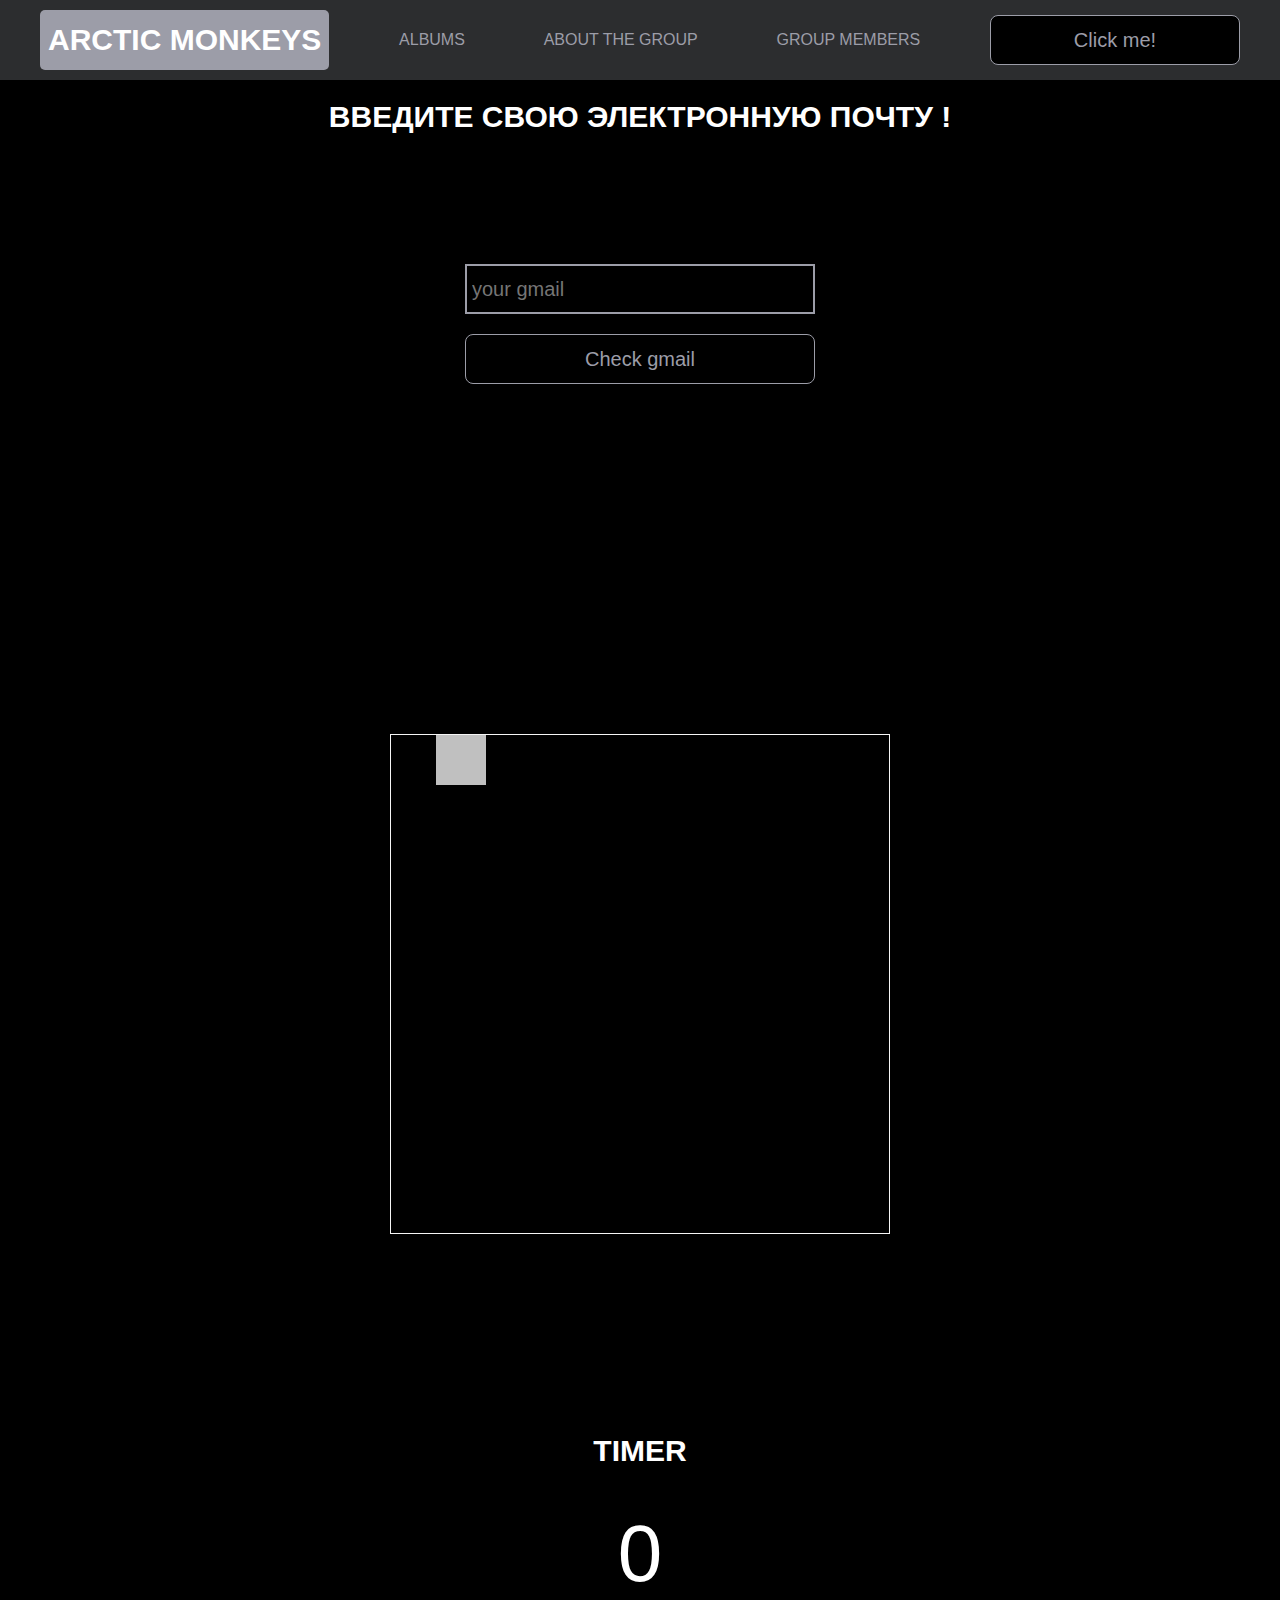
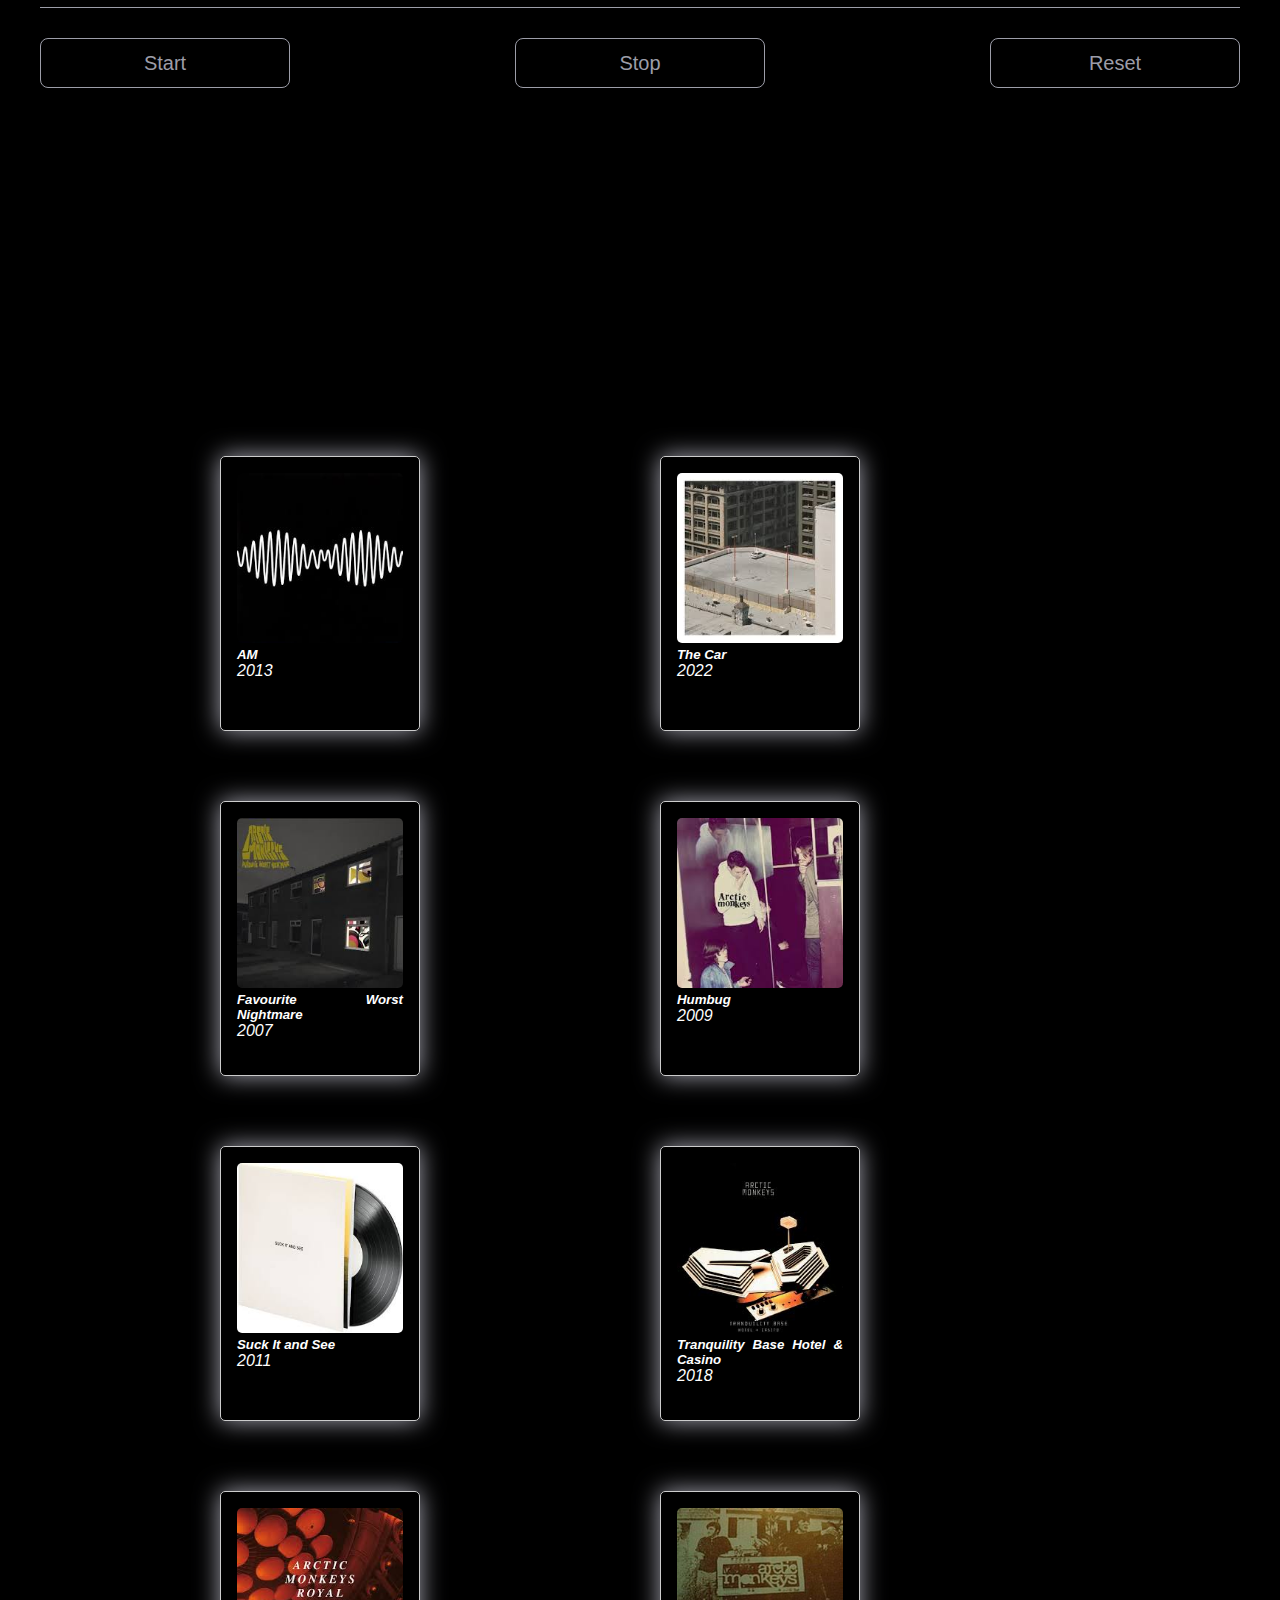
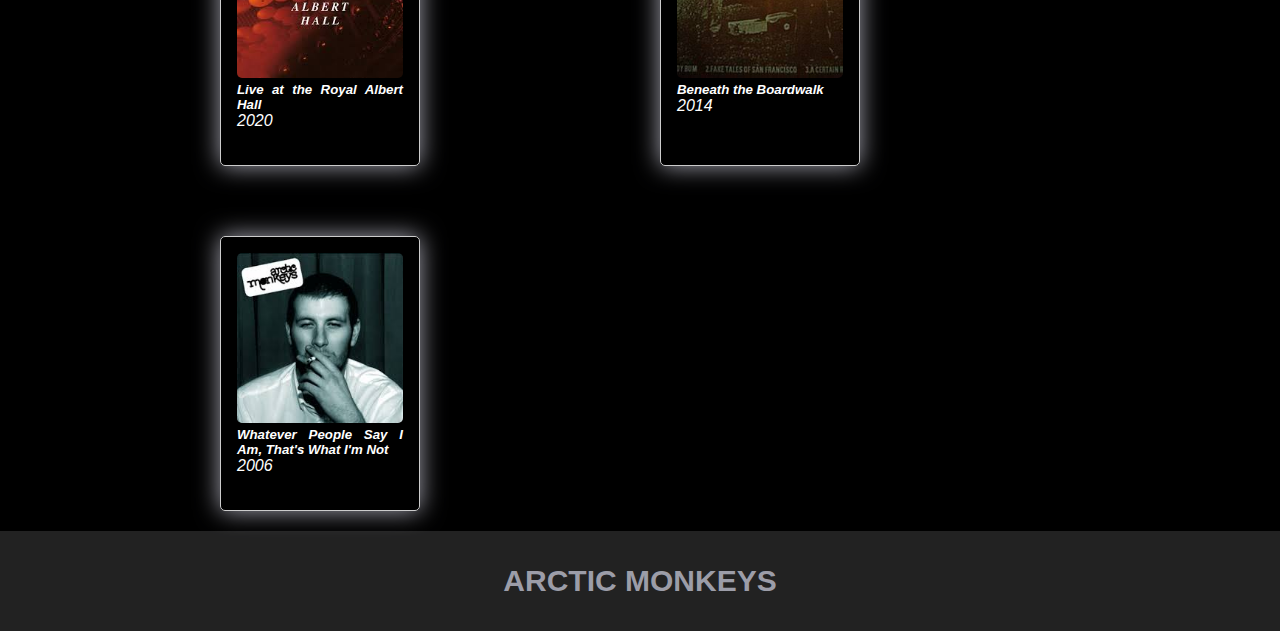
<file: project/pages/home_works.html>
<!DOCTYPE html>
<html lang="en">
<head>
    <meta charset="UTF-8">
    <title>Home Works</title>
    <link rel="stylesheet" href="../css/style.css">
    <link rel="stylesheet" href="../css/core.css">
    <link rel="stylesheet" href="../css/home_works.css">
</head>
<body>

<div class="wrapper">
    <div class="header">
        <div class="container">
            <div class="inner_header">
                <a href="../index.html">
                    <div class="logotype">
                        <h2>Arctic<span> Monkeys</span></h2>
                    </div>
                </a>
                <ul class="menu">
                    <li class="menu_link">
                        <a href="../pages/home_works.html">albums</a>
                    </li>
                    <li class="menu_link">
                        <a href="../pages/lessons.html">about the group</a>
                    </li>
                    <li class="menu_link">
                        <a href= '../pages/character.html' >group members</a>
                    </li>
                </ul>
                <button class="btn" id="btn-get">Click me!</button>
            </div>
        </div>
    </div>

    <div class="gmail_block">
        <div class="container">
            <h3>Введите свою электронную почту !</h3>
            <div class="inner_gmail_block">
                <div class="form_gmail">
                    <label for="gmail_input"></label>
                    <input type="text" id="gmail_input" placeholder="your gmail">
                    <button class="btn" id="gmail_button">Check gmail</button>
                    <span class="checker" id="gmail_result"></span>
                </div>
            </div>
        </div>
    </div>

    <div class="move_block">
        <div class="container">
            <h3></h3>
            <div class="inner_move_block">
                <div class="parent_block">
                    <div class="child_block"></div>
                </div>
            </div>
        </div>
    </div>

    <div class="stopwatch">
        <div class="container">
            <h3>TIMER</h3>
            <div class="time">
                <div class="time_block">
                    <div class="interval" id="seconds">0</div>
                </div>
            </div>
            <div class="time_buttons">
                <button class="btn" id="start">Start</button>
                <button class="btn" id="stop">Stop</button>
                <button class="btn" id="reset">Reset</button>
            </div>
        </div>
    </div>

    <div class="characters-list">участники группы Arctic Monkeys</div>
    <div id="characters"></div>
    <div class="footer">
        <div class="container">
            <a href="" target="_blank">
                <div class="inner_footer">
                    <h2>Arctic Monkeys</h2>
                </div>
            </a>
        </div>
    </div>
</div>

<div class="modal">
    <div class="modal_dialog">
        <div class="modal_content">
            <form action="#">
                <div class="modal_close">&times;</div>
                <div class="modal_title">Мы свяжемся с вами как можно быстрее!</div>
                <input required placeholder="Ваше имя" name="name" type="text" class="modal_input">
                <input required placeholder="Ваш номер телефона" name="phone" type="phone" class="modal_input">
                <button class="btn btn_dark btn_min">Перезвонить мне</button>
            </form>
        </div>
    </div>
</div>


</body>
<script src="../js/home_works.js"></script>
<script src="../js/modal.js"></script>
</html>
</file>
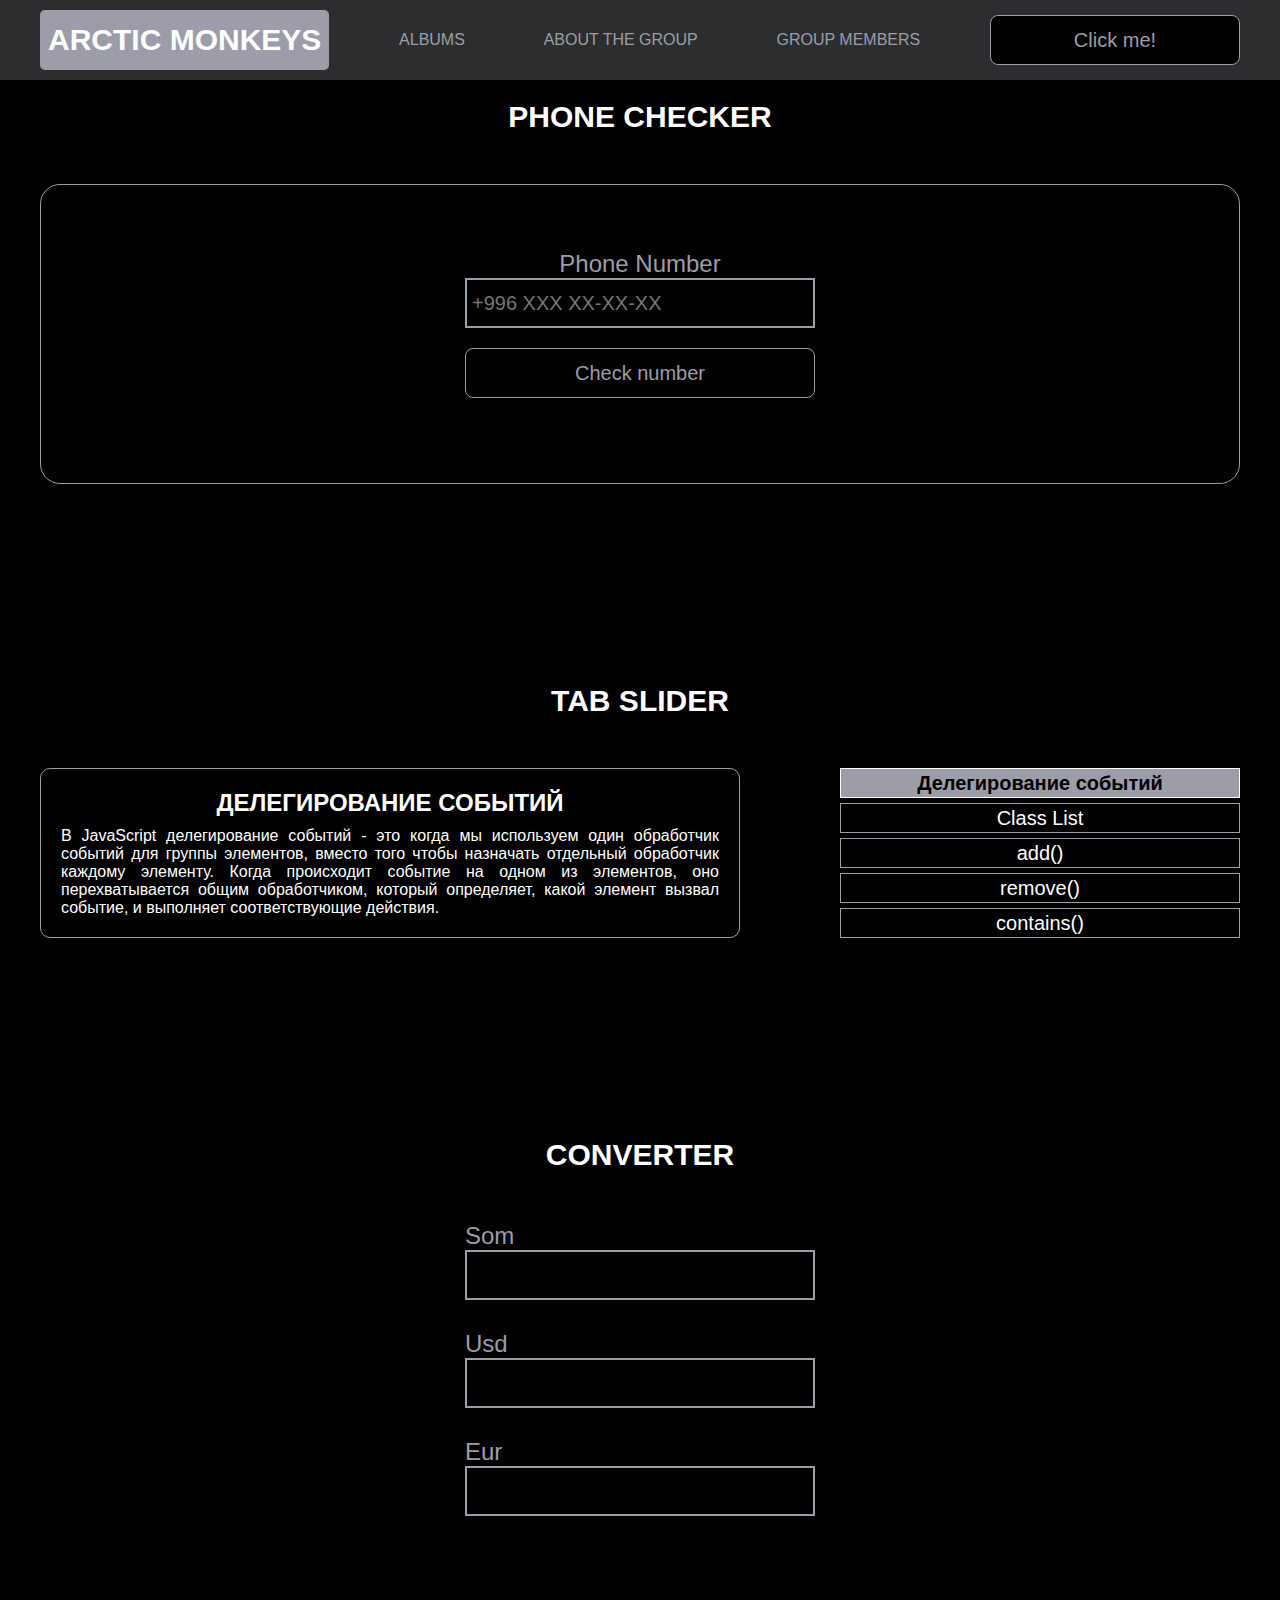
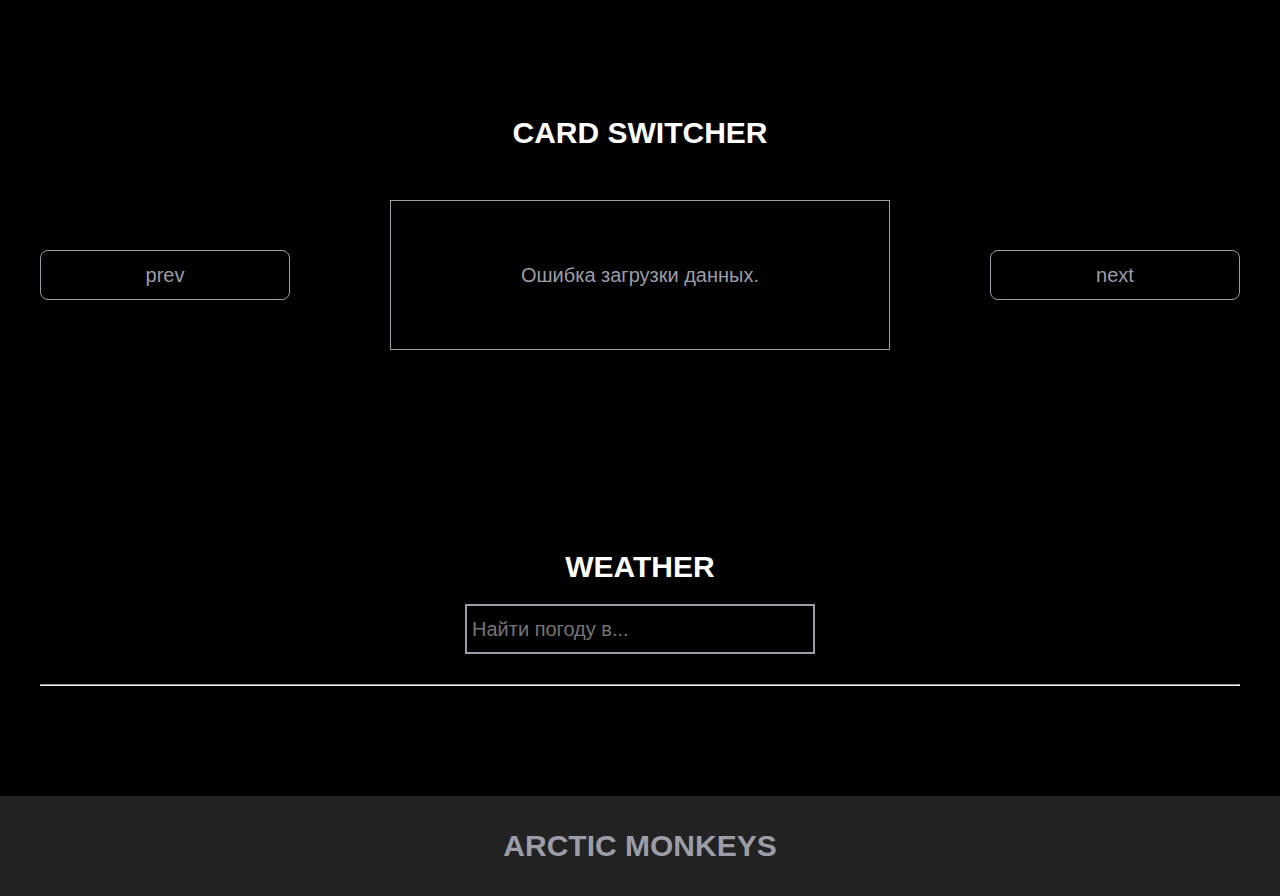
<file: project/pages/lessons.html>
<!DOCTYPE html>
<html lang="en">
<head>
    <meta charset="UTF-8">
    <title>Lessons</title>
    <link rel="stylesheet" href="../css/style.css">
    <link rel="stylesheet" href="../css/core.css">
    <link rel="stylesheet" href="../css/lessons.css">
</head>
<body>

<div class="wrapper">
    <div class="header">
        <div class="container">
            <div class="inner_header">
                <a href="../index.html">
                    <div class="logotype">
                        <h2>Arctic<span> Monkeys</span></h2>
                    </div>
                </a>
                <ul class="menu">
                    <li class="menu_link">
                        <a href="../pages/home_works.html">albums</a>
                    </li>
                    <li class="menu_link">
                        <a href="../pages/lessons.html">about the group</a>
                    </li>
                    <li class="menu_link">
                        <a href= '../pages/character.html' >group members</a>
                    </li>
                </ul>
                <button class="btn" id="btn-get">Click me!</button>
            </div>
        </div>
    </div>

    <div class="phone_block">
        <div class="container">
            <h3>Phone checker</h3>
            <div class="inner_phone_block">
                <div class="form_phone">
                    <label for="phone_input">Phone Number</label>
                    <input type="text" id="phone_input" placeholder="+996 XXX XX-XX-XX">
                    <button class="btn" id="phone_button">Check number</button>
                    <span class="checker" id="phone_result"></span>
                </div>
            </div>
        </div>
    </div>

    <div class="tab_slider">
        <div class="container">
            <h3>tab slider</h3>
            <div class="inner_tab_slider">
                <div class="tab_contents_block">

                    <div class="tab_content_block">
                        <h4>Делегирование событий</h4>
                        <p>В JavaScript делегирование событий - это когда мы используем один обработчик событий для
                            группы элементов, вместо того чтобы назначать отдельный обработчик каждому элементу. Когда
                            происходит событие на одном из элементов, оно перехватывается общим обработчиком, который
                            определяет, какой элемент вызвал событие, и выполняет соответствующие действия.</p>
                    </div>
                    <div class="tab_content_block">
                        <h4>classList</h4>
                        <p>classList в JavaScript - это свойство, которое позволяет нам работать с классами элемента
                            HTML. С помощью classList мы можем добавлять, удалять или проверять наличие классов у
                            элемента. Допустим, у нас есть элемент на веб-странице, и мы хотим изменить его классы с
                            помощью JavaScript. Вместо того, чтобы обращаться напрямую к атрибуту class, мы можем
                            использовать свойство classList этого элемента. </p>
                    </div>
                    <div class="tab_content_block">
                        <h4>add()</h4>
                        <p>Метод add позволяет добавить новый класс к списку классов элемента. Например,
                            element.classList.add('new-class') добавит класс с именем "new-class" к элементу.</p>
                    </div>
                    <div class="tab_content_block">
                        <h4>remove()</h4>
                        <p>Метод remove позволяет удалить класс из списка классов элемента. Например,
                            element.classList.remove('old-class') удалит класс с именем "old-class" из элемента.</p>
                    </div>
                    <div class="tab_content_block">
                        <h4>contains()</h4>
                        <p>Метод contains позволяет проверить, содержит ли элемент определенный класс. Он возвращает
                            true, если класс присутствует, и false, если его нет. Например,
                            element.classList.contains('highlight') вернет true, если у элемента есть класс
                            "highlight".</p>
                    </div>

                    <div class="tab_content_items">
                        <div class="tab_content_item tab_content_item_active">Делегирование событий</div>
                        <div class="tab_content_item">Class List</div>
                        <div class="tab_content_item">add()</div>
                        <div class="tab_content_item">remove()</div>
                        <div class="tab_content_item">contains()</div>
                    </div>

                </div>
            </div>
        </div>
    </div>

    <div class="converter">
        <div class="container">
            <h3>CONVERTER</h3>
            <div class="inner_converter">
                <div class="som">
                    <label for="som">Som</label>
                    <input type="number" id="som">
                </div>
                <div class="usd">
                    <label for="usd">Usd</label>
                    <input type="number" id="usd">
                </div>
                <div class="eur">
                    <label for="eur">Eur</label>
                    <input type="number" id="eur">
                </div>
            </div>
        </div>
    </div>

    <div class="card_switcher">
        <div class="container">
            <h3>Card Switcher</h3>
            <div class="inner_card_switcher">
                <button class="btn" id="btn-prev">prev</button>
                <div class="card"></div>
                <button class="btn" id="btn-next">next</button>
            </div>
        </div>
    </div>

    <div class="weather">
        <div class="container">
            <h3>WEATHER</h3>
            <div class="inner_weather">
                <div>
                    <input type="text" class="cityName" placeholder="Найти погоду в...">
                </div>
                <div>
                    <span class="city"></span>
                    <hr/>
                    <span class="temp"></span>
                </div>
            </div>
        </div>
    </div>

    <div class="footer">
        <div class="container">
            <a href="" target="_blank">
                <div class="inner_footer">
                    <h2>Arctic Monkeys</h2>
                </div>
            </a>
        </div>
    </div>
</div>

<div class="modal">
    <div class="modal_dialog">
        <div class="modal_content">
            <form action="#">
                <div class="modal_close">&#10006;</div>
                <div class="modal_title">Мы свяжемся с вами как можно быстрее!</div>
                <input required placeholder="Ваше имя" name="name" type="text" class="modal_input">
                <input required placeholder="Ваш номер телефона" name="phone" type="phone" class="modal_input">
                <button class="btn btn_dark btn_min">Перезвонить мне</button>
            </form>
        </div>
    </div>
</div>

</body>
<script src="../js/lesson.js"></script>
<script src="../js/modal.js"></script>
</html>
</file>
<file: project/css/style.css>
/* HEADER */

.header {
    height: 80px;
    background: #2c2d2f;
    display: flex;
    align-items: center;
    width: 100%;
    position: fixed;
    top: 0;
    z-index: 2;
}

.inner_header {
    height: 100%;
    display: flex;
    align-items: center;
    justify-content: space-between;
}

/* LOGOTYPE */

.logotype {
    display: flex;
    align-items: center;
    justify-content: center;
    font-size: 22px;
    height: 60px;
    width: fit-content;
    background: var(--orange);
    padding: 8px;
    color: white;
    border-radius: 5px;
    cursor: pointer;
}

/* HEADER MENU */

.menu {
    display: flex;
    justify-content: space-around;
    width: 600px;
}

.menu_link a {
    color: var(--orange);
    text-transform: uppercase;
}

.menu_link a:hover {
    text-decoration: underline;
}

/* MAIN BLOCK */

.main_block {
    padding: 100px 0;
    background: #222222;
     
}

/* BUTTONS COLOR PICKER */

.colors-buttons {
    display: flex;
    justify-content: space-between;
    margin-top: 50px;
}

.btn-color {
    border-radius: 20px;
    border-color: white !important;
}

/* FOOTER */

.footer {
    background-color: #222;
    width: 100%;
}

.inner_footer {
    display: flex;
    align-items: center;
    justify-content: center;
    height: 100px;
}

.footer h2 {
    text-transform: uppercase;
    color: var(--orange);
    font-weight: 600;
}


/* SLIDER BLOCK */

.slider_block {
    padding: 100px 0;
    background-color: #222;
}

.slider {
    position: relative;
    width: 100%;
    height: 300px;
    overflow: hidden;
    border: 3px solid var(--orange);
    border-radius: 20px;
    display: flex;
    align-items: center;
    justify-content: space-between;
    padding: 0 30px;
}

.slide {
    position: absolute;
    top: 60px;
    left: 0;
    width: 100%;
    height: 100%;
    display: none;
    transition: opacity 0.5s ease-in-out;
}

.slide_card {
    color: white;
    margin: 0 auto;
    width: 500px;
    text-align: center;
}

.slide_card h3 {
    color: white;
    text-transform: uppercase;
    font-size: 22px;
}

.slide_card p {
    font-size: 16px;
    text-align: justify;
    margin: 10px 0;
}

.slide_card a {
    color: var(--orange);
    text-decoration: underline;
}

.slide.active_slide {
    display: block;
}

/* VIDEO BLOCK */

.block_video {
    background: black;
    padding: 100px 0;
}

.inner_block_video {
    display: flex;
    justify-content: center;
    margin-top: 50px;
}

/* MODAL */

.modal {
    position: fixed;
    height: 100%;
    width: 100%;
    top: 0;
    left: 0;
    z-index: 2;
    background: rgba(0, 0, 0, 0.5);
    backdrop-filter: blur(10px);
    display: none ;
}

.modal_dialog {
    max-width: 500px;
    margin: 200px auto;
}

.modal_content {
    position: relative;
    width: 100%;
    padding: 40px;
    background-color: black;
    border: 2px solid var(--orange);
    border-radius: 4px;
    max-height: 80vh;
    overflow-y: auto;
}

.modal_content form {
    display: flex;
    flex-direction: column;
    align-items: center;
}

.modal_close {
    position: absolute;
    top: 8px;
    right: 14px;
    font-size: 30px;
    color: red;
    opacity: 0.5;
    font-weight: 700;
    border: none;
    background-color: transparent;
    cursor: pointer;
}

.modal_title {
    text-align: center;
    font-size: 22px;
    text-transform: uppercase;
    color: white;
}

.modal_input, .btn_min {
    width: 100% !important;
    margin-top: 10px;
}


/*-------BOTTLE-------*/

.botlle {
    background: black;
    padding: 100px 0;
}

.bottle_inner {
    display: flex;
    justify-content: center;
    align-items: center;
}

.bowl {
    position: relative;
    width: 300px;
    height: 300px;
    background: rgba(255, 255, 255, 0.1);
    border-radius: 50%;
    border: 8px solid transparent;
    animation: animate 5s linear infinite;
    transform-origin: bottom center;
    animation-play-state:run;
}

@keyframes animate {
    0% {
        transform: rotate(0deg);
    }
    25% {
        transform: rotate(22deg);
    }
    50% {
        transform: rotate(0deg);
    }
    75% {
        transform: rotate(-22deg);
    }
    100% {
        filter: hue-rotate(360deg);
    }
}

.bowl::before {
    content: "";
    position: absolute;
    top: -15px;
    left: 50%;
    transform: translateX(-50%);
    width: 40%;
    height: 30px;
    border: 15px solid #444;
    border-radius: 50%;
    box-shadow: 0 10px #222;

}

.bowl::after {
    content: "";
    position: absolute;
    top: 35%;
    left: 50%;
    transform: translate(-50%, -50%);
    width: 150px;
    height: 60px;
    background: rgba(255, 255, 255, 0.05);
    transform-origin: center;
    animation: animatebowlshadow 5s linear infinite;
    border-radius: 50%;
    animation-play-state: running;

}


@keyframes animatebowlshadow {
    0% {
        left: 50%;
        width: 150px;
        height: 60px;
    }
    25% {
        left: 55%;
        width: 140px;
        height: 65px;
    }
    50% {
        left: 50%;
        width: 150px;
        height: 60px;
    }
    75% {
        left: 45%;
        width: 140px;
        height: 65px;
    }
    100% {


    }
}


.liquid {
    position: absolute;
    top: 50%;
    left: 5px;
    right: 5px;
    bottom: 5px;
    background: #1ae907;
    border-bottom-left-radius: 150px;
    border-bottom-right-radius: 150px;
    filter: drop-shadow(0 0 80px #1ae907);
    transform-origin: top center;
    animation: animateliquid 5s linear infinite;
    animation-play-state: running;
}

@keyframes animateliquid {
    0% {
        transform: rotate(0deg);
    }
    25% {
        transform: rotate(-22deg);
    }
    30% {
        transform: rotate(-23deg);
    }
    50% {
        transform: rotate(0deg);
    }
    75% {
        transform: rotate(22deg);
    }
    80% {
        transform: rotate(23deg);
    }
    100% {
        transform: rotate(0deg);
    }


}

.liquid::before {
    content: "";
    position: absolute;
    top: -10px;
    width: 100%;
    height: 20px;
    background: #15be05;
    border-radius: 50%;
    filter: drop-shadow(0 0 80px #15be05);
}

.shadow {
    position: absolute;
    top: calc(50% + 150px);
    left: 50%;
    transform: translate(-50%, -50%);
    width: 260px;
    height: 40px;
    background: rgba(0, 0, 0, 0.5);
    border-radius: 50%;
    animation: animateshadow 5s linear infinite;
    animation-play-state: running;

}

@keyframes animateshadow {
    0% {
        left: 50%;
        width: 260px;
        height: 40px;
        top: calc(50% + 150px);

    }

    25% {
        left: 55%;
        width: 265px;
        height: 30px;
        top: calc(50% + 130px);

    }
    50% {
        left: 50%;
        width: 260px;
        height: 40px;
        top: calc(50% + 150px);

    }
    75% {
        left: 45%;
        width: 265px;
        height: 30px;
        top: calc(50% + 130px);

    }
    100% {
    }
}
</file>
<file: project/css/core.css>
* {
    margin: 0;
    padding: 0;
    box-sizing: border-box;
}

.container {
    width: 1200px;
    margin: 0 auto;
}

body {
    font-family: "Britannic Bold", sans-serif;
    background: #c2d0d0;
}

.btn {
    width: 250px;
    height: 50px;
    font-size: 20px;
    cursor: pointer;
    border: 1px solid var(--orange);
    background: black;
    color: var(--orange);
    border-radius: 8px;
}

.btn:hover {
    background: #414349;
}

.btn:active {
    background: #56585D;
    border: 2px solid var(--orange);
}

a {
    text-decoration: none;
}

li {
    list-style: none;
}

h1 {
    text-align: center;
    font-size: 70px;
    color: white;
    margin: 0 auto;
    text-transform: uppercase;
    font-weight: 600;
}

h2 {
    text-align: center;
    font-size: 30px;
    color: white;
    margin: 0 auto;
    text-transform: uppercase;
    font-weight: 600;
}

h3 {
    text-align: center;
    font-size: 30px;
    color: white;
    margin: 0 auto;
    text-transform: uppercase;
    font-weight: 600;
}

h4 {
    font-size: 24px;
    color: white;
    text-transform: uppercase;
    font-weight: 600;
}

strong {
    color: #c3bfb9;
}

label {
    font-size: 24px;
    color: var(--orange);
}

input {
    width: 350px;
    height: 50px;
    font-size: 20px;
    padding-left: 5px;
    color: var(--orange);
    background: black;
    border: 2px solid var(--orange);
}

.checker {
    color: white;
    font-size: 30px;
}

.btn-slide {
    display: block;
    width: 100px;
    height: 100px;
    background: var(--orange);
    color: black;
    font-size: 20px;
    text-transform: uppercase;
    border-radius: 50%;
    font-weight: 800;
    z-index: 1;
}

.btn-slide:hover {
    background: #f3eaea !important;
    cursor: pointer;
    color: white;
}

:root {
    --orange: rgb(156, 157, 168);
    --black: black;
}
</file>
<file: project/css/home_works.css>
/* GMAIL BLOCK */

.gmail_block {
    background: rgb(0, 0, 0);
    padding: 100px 0;
}

.inner_gmail_block {
    margin-top: 50px;
    display: flex;
    justify-content: space-evenly;
    border: 1px solid var(---whitesmoke);
    height: 300px;
    border-radius: 20px;
    align-items: center;
}

.form_gmail {
    display: flex;
    flex-direction: column;
    align-items: center;
}

.form_gmail button {
    width: 100%;
    margin: 20px 0;
}

/* MOVE BLOCK */

.move_block {
    background: black;
    padding: 100px 0;
}

.inner_parent_block {
    height: 400px;
    width: 400px;
    border: 1px solid whitesmoke;
    border-radius: 18px;
}

.parent_block {
    height: 500px;
    width: 500px;
    border: 1px solid whitesmoke;
    position: relative;
    margin: 0 auto;
}

.child_block {
    position: absolute;
    top: 0;
    width: 50px;
    height: 50px;
    background-color: silver;
    border-color: whitesmoke; 
    
}

.inner_move_block {
    margin-top: 50px;
}

/*----ANALOG CLOCK-----*/

.clock {
    --clock-size: 360px;
    width: var(--clock-size);
    height: var(--clock-size);
    position: absolute;
    inset: 0;
    margin: auto;
    border-radius: 50%;
    color: white;
}

.spike {
    position: absolute;
    width: 8px;
    height: 1px;
    background: #fff9;
    line-height: 20px;
    transform-origin: 50%;
    z-index: 5;
    inset: 0;
    margin: auto;
    font-style: normal;
    transform: rotate(var(--rotate)) translateX(var(--dail-size));
}
.spike:nth-child(5n+1) {
    box-shadow: -7px 0 #fff9;
}
.spike:nth-child(5n+1):after {
    content: attr(data-i);
    position: absolute;
    right: 22px;
    top: -10px;
    transition: 1s linear;
    transform: rotate(calc( var(--dRotate) - var(--rotate)));
}

.seconds {
    --dRotate: 0deg;
    --dail-size: calc((var(--clock-size)/ 2) - 8px);
    font-weight: 800;
    font-size: 18px;
    transform: rotate(calc( -1 * var(--dRotate)));
    position: absolute;
    inset: 0;
    margin: auto;
    transition: 1s linear;
}

.minutes {
    --dail-size: calc((var(--clock-size)/ 2) - 65px);
    font-size: 16px;
    transform: rotate(calc( -1 * var(--dRotate)));
    position: absolute;
    inset: 0;
    margin: auto;
    transition: 1s linear;
}

.stop-anim {
    transition: 0s linear;
}
.stop-anim .spike:after {
    transition: 0s linear !important;
}

.hour {
    font-size: 70px;
    font-weight: 900;
    position: absolute;
    left: 50%;
    top: 50%;
    transform: translate(-50%, -50%);
}

.minute {
    font-size: 36px;
    font-weight: 900;
    position: absolute;
    background: #000;
    z-index: 10;
    right: calc(var(--clock-size)/ 4.5);
    top: 50%;
    transform: translateY(-50%);
}
.minute:after {
    content: "";
    position: absolute;
    border: 2px solid #fff;
    border-right: none;
    height: 50px;
    left: -10px;
    top: 50%;
    border-radius: 40px 0 0 40px;
    width: calc(var(--clock-size)/ 2.75);
    transform: translatey(-50%);
}


/*-------STOP WATCH------ */

.time {
    color: white;
    display: flex;
    justify-content: center;
    font-size: 80px;
    height: 100px;
    width: 100%;
    border-bottom: 1px solid var(--orange);
    margin-top: 40px;
}

.time_block {
    display: flex;
    width: 500px;
    justify-content: center;
}

.stopwatch {
    padding: 100px 0;
    background: black;
}

.time_buttons {
    margin-top: 30px;
    width: 100%;
    display: flex;
    justify-content: space-between
}

*{
    margin: 0;
    padding: 0;
    box-sizing: border-box;
}
.cards{
    display: flex;
    align-items: center;
    justify-content: center;
    gap: 50px;
    flex-wrap: wrap;
    padding-bottom: 80px;
    align-content: space-between;
    background-color: black;
    margin: 0 200px 50px 50px;

}
.cards {
    display: flex;
    align-items: center;
    justify-content: center;
    gap: 50px;
    flex-wrap: wrap;
    padding-bottom: 80px;
    background-color: black;
    margin: 0 200px 50px 50px;
}

.card {
    flex: 0 0 calc(25% - 50px);
    max-width: 600px;
    margin: 20px;
}

.card{
    padding: 40px;
    border: 0.5px solid rgb(187, 187, 210);
    box-shadow: 0 0 25px rgb(168, 168, 180);
    border-radius: 10px;
    width: 600px;
    height: 600px;
    color: white ;
    border-spacing: 150px;
    text-align: justify;
    vertical-align: bottom;
}
.cardImg{
    width: 500px;
    height: 800px;
    margin-bottom: 30px;
    border: white;
}
.title{
    text-align: center;
    color: aliceblue;
    margin-bottom: 10px;
    font-weight: 700;
}

.body{
    width: 500px;
    color: aliceblue;
    margin-top: 30px;
    font-weight: 400;
    background-color: white;
    justify-content: left;
}

.characters{
    background-color: var(--black);
}

.characters-list{
    background: rgb(0, 0, 0);
    padding: 100px 0;
    display: flex;
    justify-content: space-between;
    flex-wrap: nowrap;
    gap: 15px;
    text-align: justify;
}
.character-card {
    border: 3px var(--orange);
    width: 500px;
    margin: 100px 200px 200px;
    text-align: justify;

}
.card {
    margin-left: 220px;
    margin-top: 50px;
    border: 1px solid #ccc;
    border-radius: 5px;
    padding: 16px;
    display: inline-block;
    width: 200px;
    height: 275px;
    font-style: italic;
    text-align: justify;


}
img {
    width: 100%;
    height: 170px;
    border-radius: 5px;
}
.wrapper {
    background-color: black;
}
</file>
<file: project/css/lessons.css>
/* PHONE CHECKER */

.phone_block {
    background: black;
    padding: 100px 0;
}

.inner_phone_block {
    margin-top: 50px;
    display: flex;
    justify-content: space-evenly;
    border: 1px solid var(--orange);
    height: 300px;
    border-radius: 20px;
    align-items: center;
}

.form_phone {
    display: flex;
    flex-direction: column;
    align-items: center;
}

.form_phone button {
    width: 100%;
    margin: 20px 0;
}

/* TAB SLIDER */

.tab_slider {
    background: black;
    padding: 100px 0;
}

.tab_content_block {
    width: 700px;
    border: 1px solid var(--orange);
    padding: 20px;
    border-radius: 10px;
    text-align: center;
    display: flex;
    align-items: center;
    flex-direction: column;
    justify-content: center;
    height: 170px;
}

.tab_content_block p {
    color: white;
    margin-top: 10px;
    text-align: justify;
}

.tab_content_items {
    width: 400px;
    display: flex;
    flex-direction: column;
    row-gap: 5px;
}

.tab_content_item {
    padding: 10px;
    height: 30px;
    color: white;
    border: 1px solid var(--orange);
    text-align: center;
    font-size: 20px;
    cursor: pointer;
    display: grid;
    place-content: center;
}

.tab_content_item_active {
    background: var(--orange);
    color: black;
    font-weight: 600;
    border: 1px solid white;
}

.tab_contents_block {
    display: flex;
    justify-content: space-between;
    align-items: center;
    margin-top: 50px;
}

/*------CARD SWITCHER------*/


.card_switcher {
    background-color: black;
    padding: 100px 0;
}

.card {
    width: 500px;
    height: 150px;
    border: 1px solid var(--orange);
    text-align: center;
    display: flex;
    flex-direction: column;
    justify-content: space-around;
    align-items: center;
    padding: 10px;
}

.card p {
    color: var(--orange);
    font-size: 20px;
}

.card span {
    color: white;
    font-size: 30px;
}

.inner_card_switcher {
    margin-top: 50px;
    display: flex;
    align-items: center;
    justify-content: space-between;
}


/*-------CONVERTER--------*/


.converter {
    padding: 100px 0;
    background-color: black;
}

.inner_converter {
    display: flex;
    align-items: center;
    justify-content: center;
    flex-direction: column;
    gap: 30px;
    margin-top: 50px;
}

.inner_converter > div {
    display: flex;
    flex-direction: column;
}

/*------WEATHER------*/

.weather {
    padding: 100px 0;
    background-color: black;
}

.inner_weather > div {
    display: flex;
    flex-direction: column;
    align-items: center;
    gap: 10px;
    color: white;
    font-size: 25px;
}

.inner_weather {
    display: flex;
    flex-direction: column;
    gap: 20px;
    margin-top: 20px;
}

hr {
    width: 100%;
}
</file>
